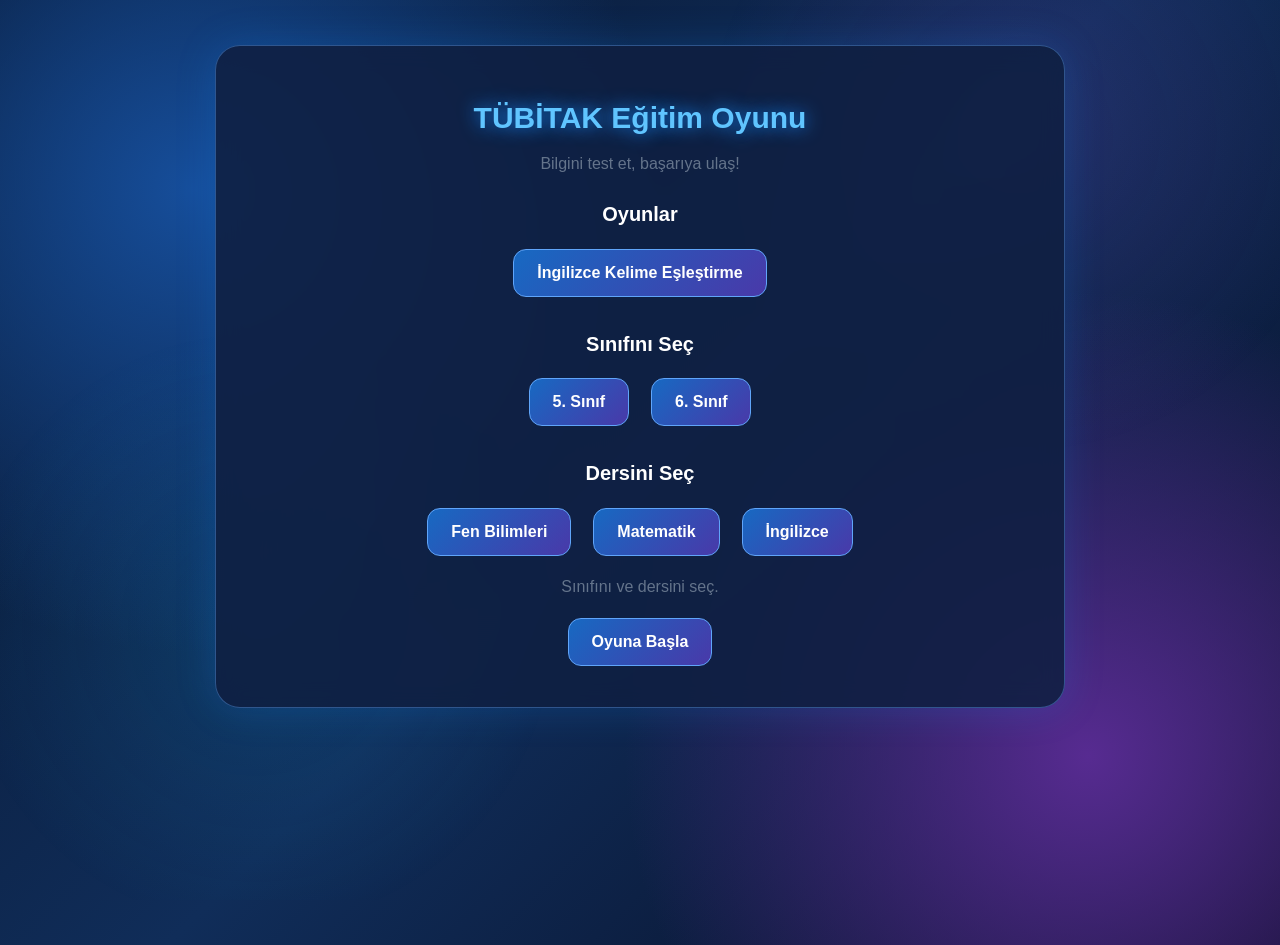
<file: index.html>
<!DOCTYPE html>
<html lang="tr">
<head>
    <meta charset="UTF-8">
    <meta name="viewport" content="width=device-width, initial-scale=1.0">
    <title>TÜBİTAK Eğitim Oyunu</title>
    <link rel="stylesheet" href="style.css">
</head>
<body>

    <div class="container">
        <h1>TÜBİTAK Eğitim Oyunu</h1>
        <p>Bilgini test et, başarıya ulaş!</p>

        <h2>Oyunlar</h2>

        <div class="buttons">
            <button type="button"
                onclick="window.location.href='kelime-eslestirme.html'">
                İngilizce Kelime Eşleştirme
            </button>
        </div>

        <h2>Sınıfını Seç</h2>

        <div class="buttons">
            <button onclick="sinifSec(5)">5. Sınıf</button>
            <button onclick="sinifSec(6)">6. Sınıf</button>
        </div>

        <h2>Dersini Seç</h2>

        <div class="buttons">
            <button onclick="dersSec('Fen Bilimleri')">Fen Bilimleri</button>
            <button onclick="dersSec('Matematik')">Matematik</button>
            <button onclick="dersSec('İngilizce')">İngilizce</button>
        </div>

        <p id="bilgi">Sınıfını ve dersini seç.</p>

        <button id="baslaBtn" onclick="oyunuBaslat()">Oyuna Başla</button>
    </div>

    <script src="script.js"></script>
</body>
</html>
</file>
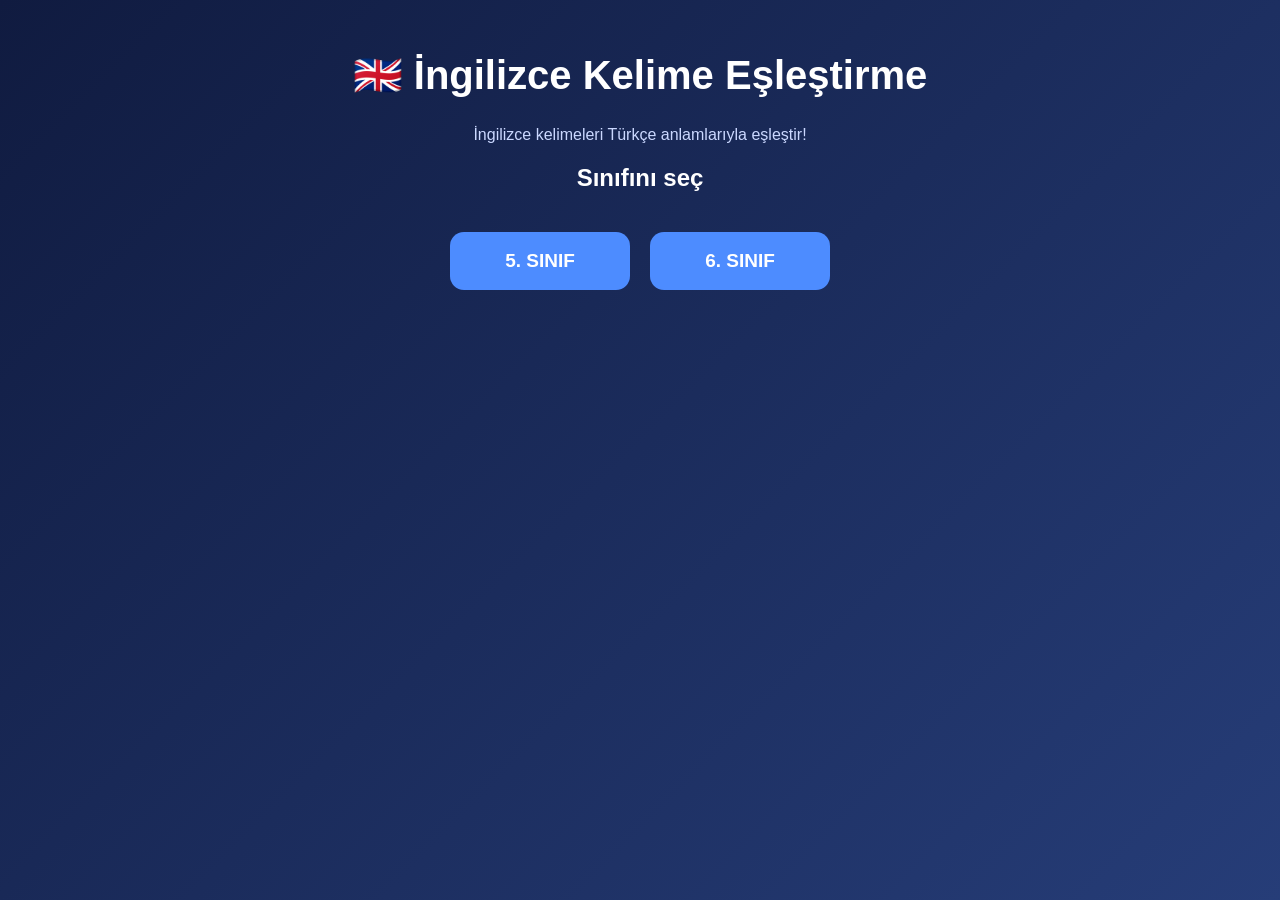
<file: kelime-eslestirme.html>
<!DOCTYPE html>
<html lang="tr">
<head>
<meta charset="UTF-8">
<meta name="viewport" content="width=device-width, initial-scale=1.0">
<title>İngilizce Kelime Eşleştirme</title>
<style>
*{box-sizing:border-box}
body{
 margin:0;font-family:Arial,sans-serif;color:white;
 background:linear-gradient(135deg,#101b40,#263d78);
 min-height:100vh;text-align:center;padding:25px;
}
h1{font-size:clamp(25px,4vw,40px)}
p{color:#cbd8ff}
.container{max-width:850px;margin:auto}
button{
 border:0;border-radius:14px;padding:18px;
 font-size:19px;font-weight:bold;cursor:pointer;
}
.classes{display:flex;justify-content:center;gap:20px;flex-wrap:wrap;margin-top:40px}
.classBtn{background:#4d8cff;color:white;min-width:180px}
.classBtn:hover,.check:hover{filter:brightness(1.15)}
.game{display:none}
.columns{display:grid;grid-template-columns:1fr 1fr;gap:20px;margin:25px 0}
.word{
 width:100%;background:#ffffff;color:#17264d;
 margin:8px 0;min-height:65px;
 border:4px solid transparent;
}
.word.selected{border-color:#ffd34e;background:#fff4c2}
.word.matched{background:#b7f4d0;color:#145b37;opacity:.8}
.check{background:#35d6a0;color:#102d36;margin:8px}
.back{background:#52658f;color:white;margin:8px}
#message{font-size:20px;font-weight:bold;min-height:30px}
#score{font-size:22px;color:#ffe17a}
@media(max-width:550px){
 body{padding:12px}
 .columns{gap:8px}
 .word{font-size:15px;padding:12px 5px}
}
</style>
</head>
<body>
<div class="container">
<h1>🇬🇧 İngilizce Kelime Eşleştirme</h1>
<p>İngilizce kelimeleri Türkçe anlamlarıyla eşleştir!</p>

<div id="menu">
 <h2>Sınıfını seç</h2>
 <div class="classes">
  <button class="classBtn" onclick="startGame(5)">5. SINIF</button>
  <button class="classBtn" onclick="startGame(6)">6. SINIF</button>
 </div>
</div>

<div class="game" id="game">
 <h2 id="grade"></h2>
 <div id="score">⭐ Puan: 0</div>
 <p>Önce soldan, sonra sağdan eşleştirmek istediğin kelimeye dokun.</p>
 <div class="columns">
  <div id="english"></div>
  <div id="turkish"></div>
 </div>
 <div id="message"></div>
 <button class="check" onclick="newRound()">Yeni tur ↻</button>
 <button class="back" onclick="goMenu()">Sınıf seçimine dön</button>
</div>
</div>

<script>
const words={
5:[
["Apple","Elma"],["Book","Kitap"],["School","Okul"],
["Pencil","Kalem"],["Teacher","Öğretmen"],
["Window","Pencere"],["Door","Kapı"],
["Family","Aile"],["Mother","Anne"],
["Father","Baba"],["Friend","Arkadaş"],
["House","Ev"],["Cat","Kedi"],["Dog","Köpek"]
],
6:[
["Library","Kütüphane"],["Bedroom","Yatak odası"],
["Balcony","Balkon"],["Kitchen","Mutfak"],
["Museum","Müze"],["Crowded","Kalabalık"],
["Quiet","Sessiz"],["Coast","Sahil"],
["Elevator","Asansör"],["Fridge","Buzdolabı"],
["Armchair","Koltuk"],["Bookcase","Kitaplık"],
["Castle","Kale"],["Tower","Kule"]
]
};

let grade=5,score=0,selectedEnglish=null,
selectedTurkish=null,matched=[],round=[];

function shuffle(arr){
 return [...arr].sort(()=>Math.random()-.5);
}

function startGame(g){
 grade=g;score=0;
 document.getElementById("menu").style.display="none";
 document.getElementById("game").style.display="block";
 document.getElementById("grade").textContent=g+". SINIF";
 newRound();
}

function newRound(){
 round=shuffle(words[grade]).slice(0,5);
 matched=[];
 selectedEnglish=null;
 selectedTurkish=null;
 document.getElementById("message").textContent="";
 document.getElementById("score").textContent="⭐ Puan: "+score;
 draw();
}

function draw(){
 const en=document.getElementById("english");
 const tr=document.getElementById("turkish");
 en.innerHTML="";
 tr.innerHTML="";
 round.forEach((w,i)=>{
  const b=document.createElement("button");
  b.className="word";
  b.textContent=w[0];
  if(matched.includes(i))b.classList.add("matched");
  if(selectedEnglish===i)b.classList.add("selected");
  b.disabled=matched.includes(i);
  b.onclick=()=>{selectedEnglish=i;draw();checkPair()};
  en.appendChild(b);
 });
 shuffle(round.map((w,i)=>({word:w[1],index:i}))).forEach(item=>{
  const b=document.createElement("button");
  b.className="word";
  b.textContent=item.word;
  if(matched.includes(item.index))b.classList.add("matched");
  if(selectedTurkish===item.index)b.classList.add("selected");
  b.disabled=matched.includes(item.index);
  b.onclick=()=>{selectedTurkish=item.index;draw();checkPair()};
  tr.appendChild(b);
 });
}

function checkPair(){
 if(selectedEnglish===null||selectedTurkish===null)return;
 if(selectedEnglish===selectedTurkish){
  matched.push(selectedEnglish);
  score+=10;
  document.getElementById("message").textContent="✓ Doğru eşleştirme! +10 puan";
  selectedEnglish=null;
  selectedTurkish=null;
  draw();
  document.getElementById("score").textContent="⭐ Puan: "+score;
  if(matched.length===5){
   document.getElementById("message").textContent=
    "🏆 Harika! 5 kelimenin hepsini eşleştirdin!";
  }
 }else{
  document.getElementById("message").textContent=
   "Tekrar dene! Bu kelimeler eşleşmiyor.";
 }
}

function goMenu(){
 document.getElementById("game").style.display="none";
 document.getElementById("menu").style.display="block";
}
</script>
</body>
</html>
</file>
<file: style.css>
* {
    box-sizing: border-box;
}

body {
    margin: 0;
    padding: 0;
    font-family: Arial, sans-serif;
    background: #eef2f7;
    color: #263445;
}

.container {
    width: 90%;
    max-width: 650px;
    margin: 70px auto;
    padding: 35px;
    background: white;
    border-radius: 15px;
    text-align: center;
    box-shadow: 0 5px 20px rgba(0,0,0,0.08);
}

h1 {
    color: #2563eb;
    font-size: 30px;
}

h2 {
    margin-top: 30px;
    font-size: 20px;
}

p {
    color: #64748b;
}

.buttons {
    display: flex;
    justify-content: center;
    flex-wrap: wrap;
    gap: 10px;
}

button {
    padding: 13px 20px;
    border: 1px solid #d1dbe8;
    border-radius: 9px;
    background: white;
    color: #263445;
    font-size: 15px;
    cursor: pointer;
    transition: 0.2s;
}

button:hover:not(:disabled) {
    background: #2563eb;
    color: white;
}

#basla {
    margin-top: 20px;
    background: #2563eb;
    color: white;
    border: none;
    font-weight: bold;
}

#basla:disabled {
    background: #94a3b8;
    cursor: not-allowed;
}

/* OYUN EKRANI */

.oyun-bilgileri {
  display: flex;
  justify-content: space-between;
  flex-wrap: wrap;
  gap: 12px;
  margin: 20px 0;
  font-weight: bold;
}

.ders-baslik {
  padding: 15px;
  border-radius: 12px;
  margin: 20px 0;
  font-size: 19px;
}

.ders-baslik.fen {
  background: #d9f5df;
  color: #167333;
}

.ders-baslik.mat {
  background: #dceaff;
  color: #1455a5;
}

.ders-baslik.ing {
  background: #fff0d5;
  color: #a65b00;
}

.secenek {
  display: block;
  width: 100%;
  padding: 14px;
  margin: 10px 0;
  border: 2px solid #ddd;
  border-radius: 10px;
  background: white;
  color: #222;
  text-align: left;
  cursor: pointer;
  font-size: 16px;
}

.secenek:hover:not(:disabled) {
  background: #eaf1ff;
}

.secenek:disabled {
  cursor: default;
  opacity: 1;
}

.secenek.dogru {
  background: #d5f5dc;
  border-color: #249b48;
}

.secenek.yanlis {
  background: #ffdddd;
  border-color: #d33;
}

#sonuc {
  font-size: 17px;
  font-weight: bold;
  margin: 20px 0;
}

/* MODERN TÜBİTAK OYUN TASARIMI */

body {
    margin: 0;
    min-height: 100vh;
    font-family: 'Segoe UI', Arial, sans-serif;
    background:
        radial-gradient(circle at 15% 20%, #164e9b 0%, transparent 35%),
        radial-gradient(circle at 85% 80%, #572b91 0%, transparent 35%),
        linear-gradient(135deg, #07152e, #102d59, #080d24);
    color: white;
    overflow-x: hidden;
}

/* Arka plan ışıkları */
body::before {
    content: "";
    position: fixed;
    inset: 0;
    pointer-events: none;
    background:
        radial-gradient(circle at 20% 70%, #16baff22 0%, transparent 25%),
        radial-gradient(circle at 80% 15%, #a855f722 0%, transparent 25%);
    animation: isik 7s ease-in-out infinite alternate;
    z-index: -1;
}

@keyframes isik {
    from { opacity: 0.4; }
    to { opacity: 1; }
}

/* Ana oyun kutusu */
.container {
    max-width: 850px;
    margin: 45px auto;
    padding: 35px;
    background: rgba(15, 31, 65, 0.88);
    border: 1px solid #60a5fa66;
    border-radius: 25px;
    box-shadow: 0 0 40px #168bff33;
    backdrop-filter: blur(12px);
}

/* Başlık */
h1 {
    color: #60c5ff;
    text-align: center;
    text-shadow: 0 0 18px #168bff;
}

/* Butonlar */
button {
    border: 1px solid #60a5fa;
    border-radius: 13px;
    padding: 14px 23px;
    background: linear-gradient(135deg, #1769c2, #4939a9);
    color: white;
    font-size: 16px;
    font-weight: bold;
    cursor: pointer;
    transition: 0.25s;
    margin: 6px;
}

button:hover {
    transform: translateY(-4px) scale(1.03);
    box-shadow: 0 0 20px #38bdf8;
    background: linear-gradient(135deg, #168bff, #7045d8);
}

/* Soru kutusu */
#soru {
    color: white;
    font-size: 23px;
    font-weight: bold;
    text-align: center;
    padding: 20px;
}

/* Cevap seçenekleri */
.secenek {
    display: block;
    width: 100%;
    margin: 12px 0;
    padding: 17px;
    background: #172f59;
    border: 1px solid #448bd4;
    border-radius: 14px;
    color: white;
    font-size: 17px;
}

.secenek:hover {
    background: #24569a;
    box-shadow: 0 0 15px #38bdf866;
}

.secenek.dogru {
    background: #087b50;
}

.secenek.yanlis {
    background: #a5283c;
}
</file>
